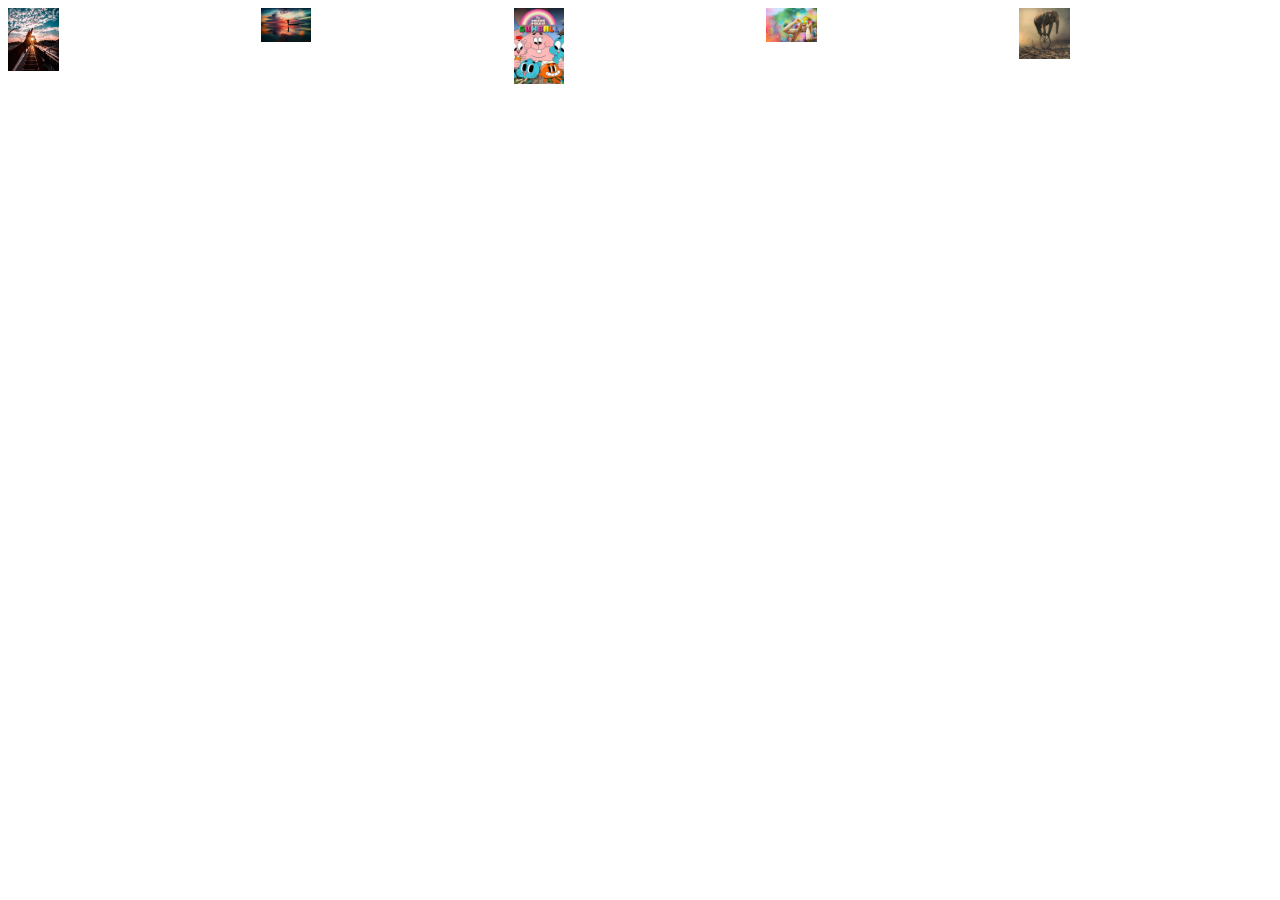
<file: loeng05/index.html>
<!DOCTYPE html>
<html lang="en">
<head>
    <meta charset="UTF-8">
    <meta http-equiv="X-UA-Compatible" content="IE=edge">
    <meta name="viewport" content="width=device-width, initial-scale=1.0">
    <title>Document</title>
    <style>
        
        .pilt {
            width: 400px;
        }

        @media only screen and (max-width: 600px) {
  body {
        .pilt1 {width: 100%;}
        .pilt2 {width: 100%;}
        .pilt3 {width: 100%;}
        .pilt4 {width: 100%;}
        .pilt5 {width: 100%;}
        .pilt1 {width: 100%;}
        }
    }

    @media only screen and (max-width: 1000px) {
  body {
        .pilt1 {width: 33%;}
        .pilt2 {width: 33%;}
        .pilt3 {width: 33%;}
        .pilt4 {width: 50%;}
        .pilt5 {width: 50%;}
        .pilt1 {width: 33%;}
        }   
    }

    @media only screen and (min-width: 1000px) {
  body {
        .pilt1 {width: 20%;}
        .pilt1 {width: 20%;}
        .pilt2 {width: 20%;}
        .pilt3 {width: 20%;}
        .pilt4 {width: 20%;}
        .pilt5 {width: 20%;}
        .gallery {
            display: grid;
            grid-template-columns: 20% 20% 20% 20% 20%;
        }
        }   
    }


    </style>
</head>
<body>
    <div class="gallery">
        <img src="pildid/pilt1.jpg" class="pilt pilt1" />
        <img src="pildid/pilt2.jpg" class="pilt pilt2" />
        <img src="pildid/pilt3.jpg" class="pilt pilt3" />
        <img src="pildid/pilt4.jpg" class="pilt pilt4" />
        <img src="pildid/pilt5.jpg" class="pilt pilt5" />
    </div>
</body>
</html>
</file>
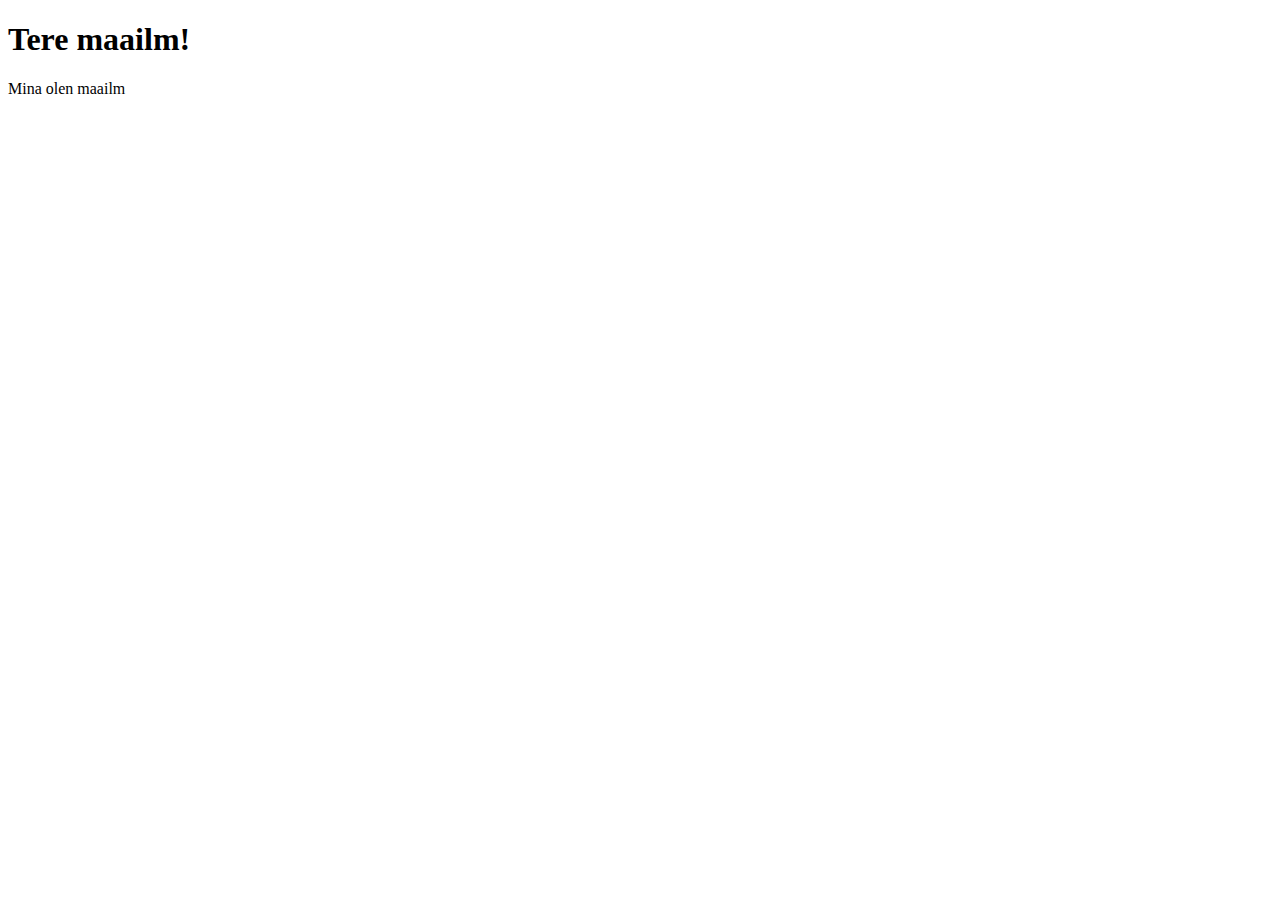
<file: loeng08/index.html>
<!DOCTYPE html>
<html lang="en">
<head>
    <meta charset="UTF-8">
    <meta http-equiv="X-UA-Compatible" content="IE=edge">
    <meta name="viewport" content="width=device-width, initial-scale=1.0">
    <title>Document</title>
</head>
<body>
    <h1>Tere maailm!</h1>
    <div>Mina olen maailm</div>

    <script src="script.js"> </script>
</body>
</html>
</file>
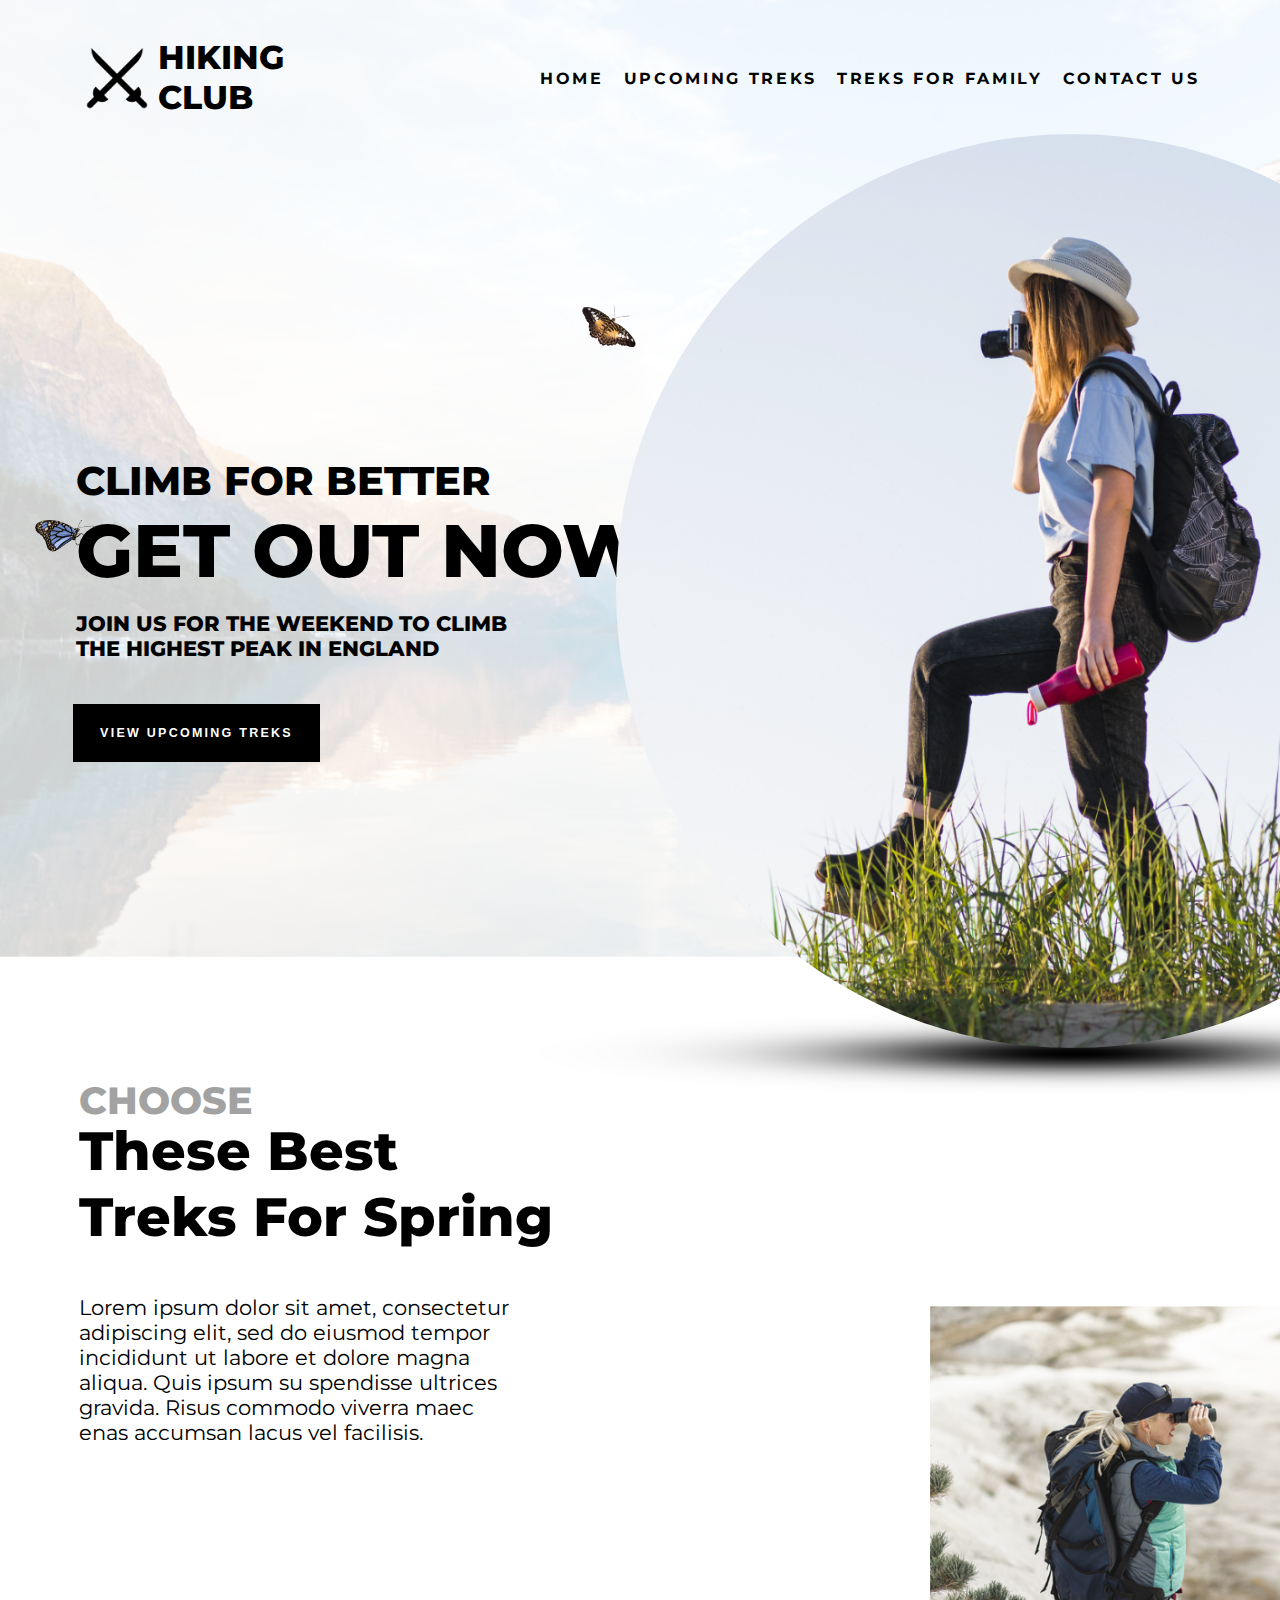
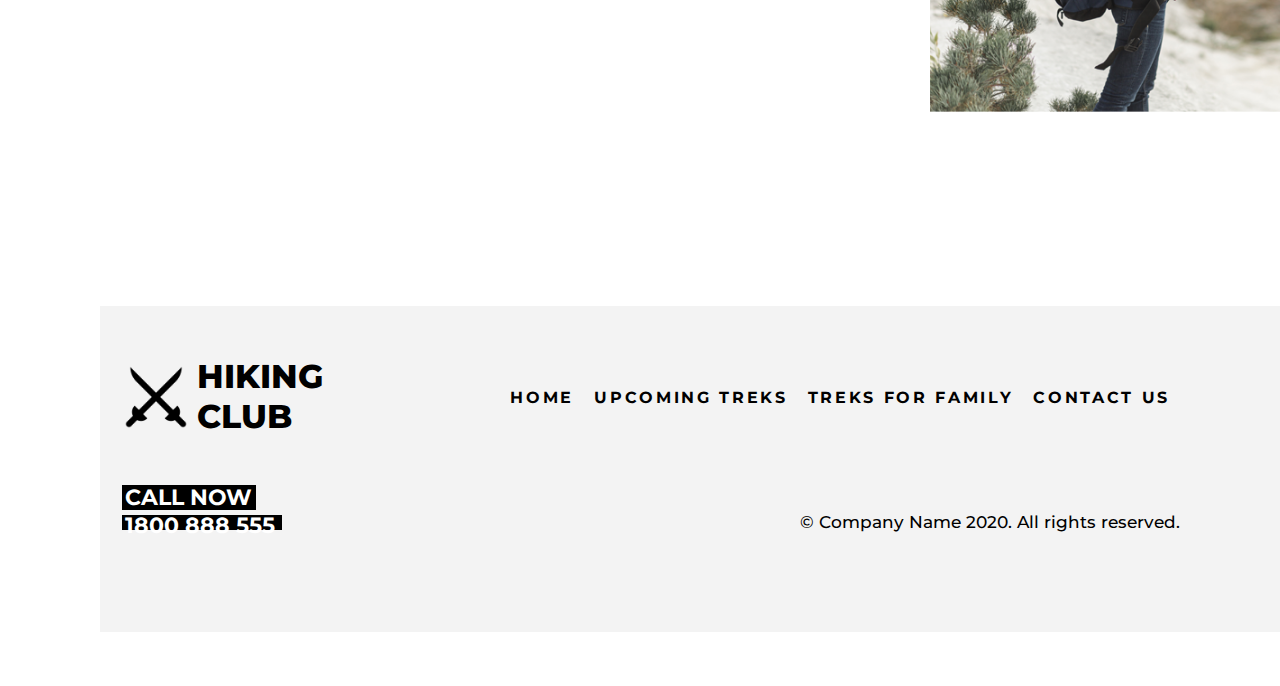
<file: matkaklubi/index.html>
<!DOCTYPE html>
<html lang="en">
<head>
    <meta charset="UTF-8">
    <meta http-equiv="X-UA-Compatible" content="IE=edge">
    <meta name="viewport" content="width=device-width, initial-scale=1.0">
    <title>Matkaklubi</title>
    <link rel="preconnect" href="https://fonts.googleapis.com">
    <link rel="preconnect" href="https://fonts.gstatic.com" crossorigin>
    <link href="https://fonts.googleapis.com/css2?family=Montserrat:wght@400;700;800&display=swap" rel="stylesheet">
    <link rel="stylesheet" href="style.css">
</head>
<body>
    <div class="veebileht">
        <div class="pais">
            <nav>
                <div class="vasak">
                    <img src="pildid/klubilogo.png" alt="klubi logo" />
                    <div>
                        Hiking <br> club
                    </div>
                </div>
                <div class="parem">
                    <a href="">Home</a>
                    <a href="">Upcoming treks</a>
                    <a href="">Treks for family</a>
                    <a href="">Contact us</a>
                </div>
            </nav>
            <h2>CLIMB FOR BETTER</h2>
            <h1>GET OUT NOW</h1>
            <h4>JOIN US FOR THE WEEKEND TO CLIMB <br> THE HIGHEST PEAK IN ENGLAND</h4>
            <button class="button">
                VIEW UPCOMING TREKS
            </button>
            <div class="vpilt">
                <img src="pildid/Butterfly.png" alt="butterfly" /> 
            </div>
            <div class="vpilt2">
                <img src="pildid/Butterfly2.png" alt="butterfly2" /> 
            </div>  
            <div class="girl" >
                <img src="pildid/girl.png" alt="girl hiking" /> 
            </div>
            <div class="shadow" >
                <img src="pildid/Shadow.png" alt="shadow" /> 
            </div>
        </div>
        <div class="middle">
            <h1 id="choose">CHOOSE</h1> <br>
            <h2>These Best <br> Treks For Spring</h2>
            <div class="tekst">
                Lorem ipsum dolor sit amet, consectetur adipiscing elit, 
                sed do eiusmod tempor incididunt ut labore et dolore magna aliqua. 
                Quis ipsum su spendisse ultrices gravida. 
                Risus commodo viverra maec enas accumsan lacus vel facilisis.
            </div>
            <div class="pildid">
                <img src="pildid/vaade1.png" alt="binokliga tüdruk" /> 
                <img src="pildid/poiss.png" alt="poiss" /> 
                <img src="pildid/vaade3.png" alt="kolm" /> 
            </div>
        </div>
        <footer>          
            <div class="footer">
                <nav>
                    <div class="vasak2">
                        <img src="pildid/klubilogo.png" alt="klubi logo" />
                        <div>
                            Hiking <br> club
                        </div>
                    </div>
                    <div class="parem2">
                        <a href="">Home</a>
                        <a href="">Upcoming treks</a>
                        <a href="">Treks for family</a>
                        <a href="">Contact us</a>
                    </div>
                </nav> 
            </div>
            <h5 class="call">CALL NOW <br> 1800 888 555</h5>
            <h6 class="company">© Company Name 2020. All rights reserved.</h6>
            <div class="sotsmeedia">
                <img src="pildid/insta.png" alt="butterfly" />
                <img src="pildid/facebook.png" alt="butterfly" />
                <img src="pildid/twitter.png" alt="butterfly" />
                <img src="pildid/whatsapp.png" alt="butterfly" />
            </div>
            <div class="mustruut"></div>
            <div class="mustruutteine"></div>
            <div class="vruut"></div>
            <div class="pruut"></div>
        </footer>
</body>
</html>
</file>
<file: matkaklubi/style.css>
body {
    margin: 0;
    font-family: 'Montserrat', sans-serif;
    overflow-x: hidden;
}


.pais {
    height: 778px;
    padding-top: 37px;
    padding-left: 76px;
    padding-right: 80.5px;
    padding-bottom: 142px;
    background-image: url("pildid/Hills.png"); 
    background-position: center;
    background-repeat: no-repeat; 
    background-size: cover;
}

.pais > nav {
    display: flex;
    justify-content: space-between;
}

.pais > nav > .vasak {
    display: flex;
}

.pais > nav > .vasak > img {
    height: 82px;
}

.pais > nav > .vasak > div {
    font-size: 33px;
    font-weight: 800;
    text-transform: uppercase;
}

.pais > nav > .parem {
    display: flex;
    align-items: center;
    text-transform: uppercase;
    gap: 20px;
}

.pais > nav > .parem > a {
    font-weight: 700;
    color: black;
    text-decoration: none;
    letter-spacing: 2.67px;
    opacity: 1;
}

.pais>h2 {
    padding-top: 338.1px;
    margin: 0;
    height: 48px;
    font-size: 39.57px;
    font-weight: 800;
    text-align: left;
    letter-spacing: 0px;
}

.pais>h1 {
    margin: 0;
    height: 91px;
    font-size: 74.39px;
    font-weight: 800;
    text-align: left;
    letter-spacing: 0px;
}

.pais>h4 {
    height: 93px;
    margin: 0;
    font-size: 20.83px;
    padding-top: 14.47px;
    font-weight: 800;
    text-align: left;
    letter-spacing: 0px;
}


.button {
    position: absolute; left: 73px;
    width: 247px;
    height: 58px;
    text-align: center;
    font-size: 12.5px;
    font-weight: 800;
    letter-spacing: 2.25px;
    color: white;
    border: none;
    background-color: black;
    cursor: pointer;
}

.vpilt {
    position: absolute;
    top: 520px;
    left: 35px;
    width: 60px;
    height: 32px;
}

.vpilt2 {
    position: absolute;
    top: 293px;
    left: 572px;
    width: 75px;
    height: 66px;
}

.girl {
    position: absolute;
    display: flex;
    overflow-x: hidden;
    justify-content: center;
    border-radius: 50%;
    top: 134px;
    right:-250px;
    width: 914px;
    height: 914px;
}

.shadow {
    position: absolute;
    top: 1009px;
    right: -340px;
    z-index: -2;
}

.middle {
    padding-left: 78.5px;
    padding-right: 10px;
}


.middle>h2 {
    margin-top: -50px;
    letter-spacing: -1,08px;
    font-size: 54.17px;
    font-weight: 800;
    text-align: left;
}

.middle > h1 {
    margin-top: 120px;
    font-size: 38px;
    letter-spacing: -1,08px;
    color: rgb(162, 162, 162);
    font-weight: 800;
}

.middle > .tekst {
    width: 449px;
    height: 211px;
    font-weight: 400;
    font-size: 20.83px;
}

.middle > .pildid {
    position: absolute;
    display:flex;
    overflow-x: hidden;
    justify-content: space-evenly;
    gap: 40px;
    margin-top: -200px;
    left: 930px;
    width: 1200px;
    height: 406px;
    padding-bottom: 60px;
}

footer {
    padding-top: 50px;
    clear: both;
    height: 276px;
    left: 10px;
    background-color:#F3F3F3;
    margin-top: 400px;
}


.footer > nav > .container {
    display: flex;
    justify-content: space-between;
}

.footer > nav > .vasakruut {
    height: 336px;
    width: 56px;
    background-color: white;
}

.footer > nav > .paremruut {
    height: 336px;
    width: 56px;
    background-color: white;
}


.footer > nav {
    display: flex;
    justify-content: space-between;
}

.footer > nav > .vasak2 {
    display: flex;
    padding-left: 115px;
}

.footer > nav > .vasak2 > img {
    height: 82px;
}

.footer > nav > .vasak2 > div {
    font-size: 33px;
    font-weight: 800;
    text-transform: uppercase;
}

.footer > nav > .parem2 {
    display: flex;
    align-items: center;
    text-transform: uppercase;
    gap: 20px;
    margin-right: 110px;
}

.footer > nav > .parem2 > a {
    font-weight: 700;
    color: black;
    text-decoration: none;
    letter-spacing: 2.67px;
    opacity: 1;
}

.call {
    overflow: visible
    font-weight: 800;
    color: white;
    font-size: 22.37px;
    padding-left: 125px;
    margin-top: 45px;
}

.company {
    position: absolute;
    margin-top: -65px;
    margin-left: 800px;
    font-size: 16.67px;
    font-weight: 500;
}

.sotsmeedia > img {
    max-width: 30px;
    max-height: 30px;
}

.sotsmeedia {
    position: absolute;
    margin-left: 1600px;
    margin-top: -70px;
}

.mustruut {
    overflow: visible
    position: absolute;
    width: 134px;
    height: 25px;
    margin-top: -92px;
    margin-left: 122px;
    background-color: black;
}

.vruut {
    position: absolute;
    width: 100px;
    height: 436px;
    margin-top: -280px;
    background-color: white;
}

.pruut {
    position: absolute;
    width: 100px;
    height: 436px;
    margin-top: -280px;
    margin-left: 1810px;
    background-color: white;
}

.mustruutteine {
    overflow: visible
    position: absolute;
    width: 160px;
    height: 15px;
    margin-top: 5px;
    margin-left: 122px;
    background-color: black;
}
</file>
